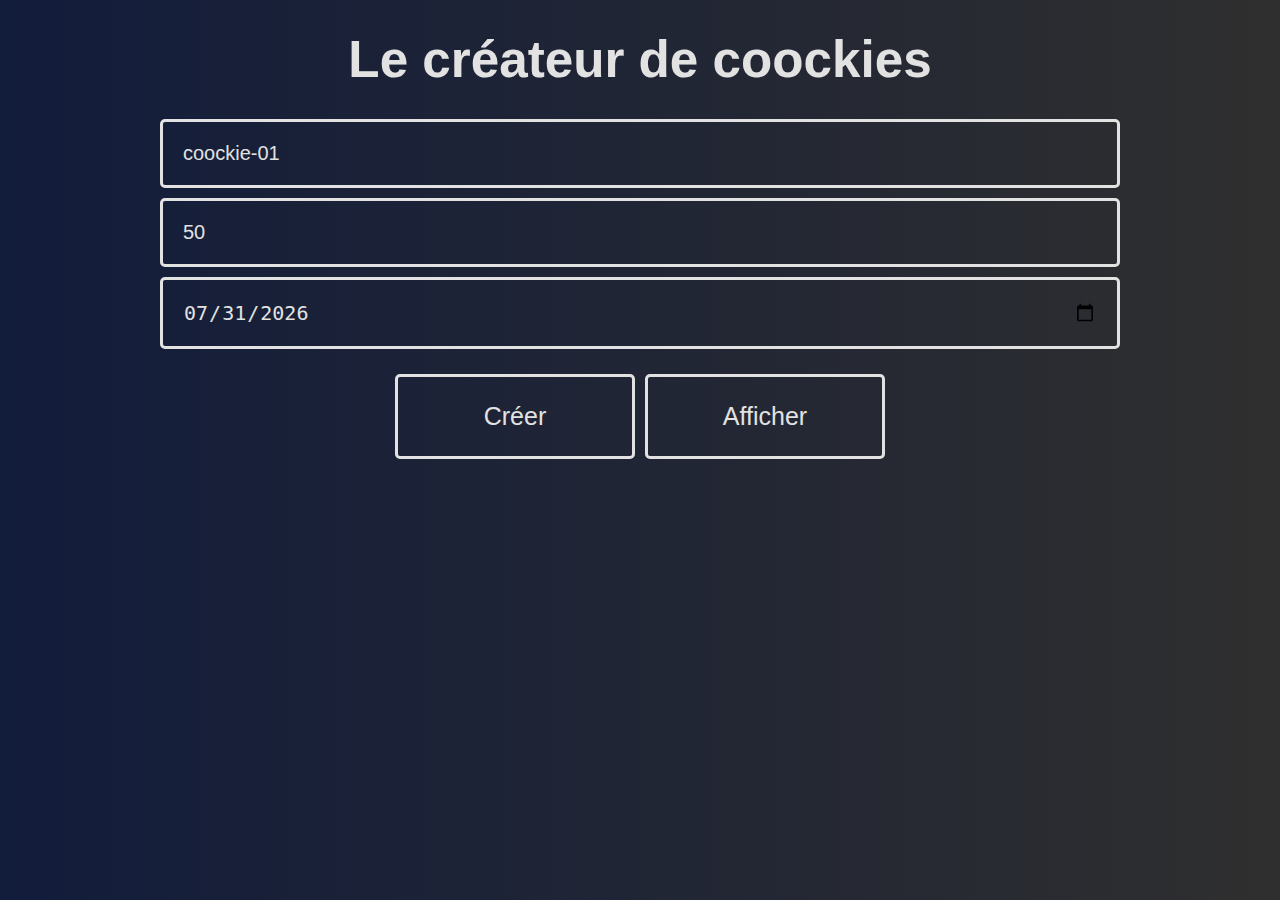
<file: Cookies/index.html>
<!doctype html>
<html lang="en">
  <head>
    <meta charset="UTF-8" />
    <meta name="viewport" content="width=device-width, initial-scale=1.0" />
    <title>Coockies are funny</title>
    <link rel="stylesheet" href="css/style.css" />
  </head>
  <body>
    <h1>Le créateur de coockies</h1>
    <input type="text" name="cookieName" value="coockie-01" />
    <input type="text" name="cookieValue" value="50" />
    <input type="date" name="cookieExpire" />

    <div class="container-btns">
      <button data-cookie="creer" class="btn1">Créer</button>
      <button data-cookie="toutAfficher" class="btn2">Afficher</button>
    </div>

    <p class="info-txt"></p>

    <ul class="affichage"></ul>

    <script type="text/javascript" src="js/script.js"></script>
  </body>
</html>
</file>
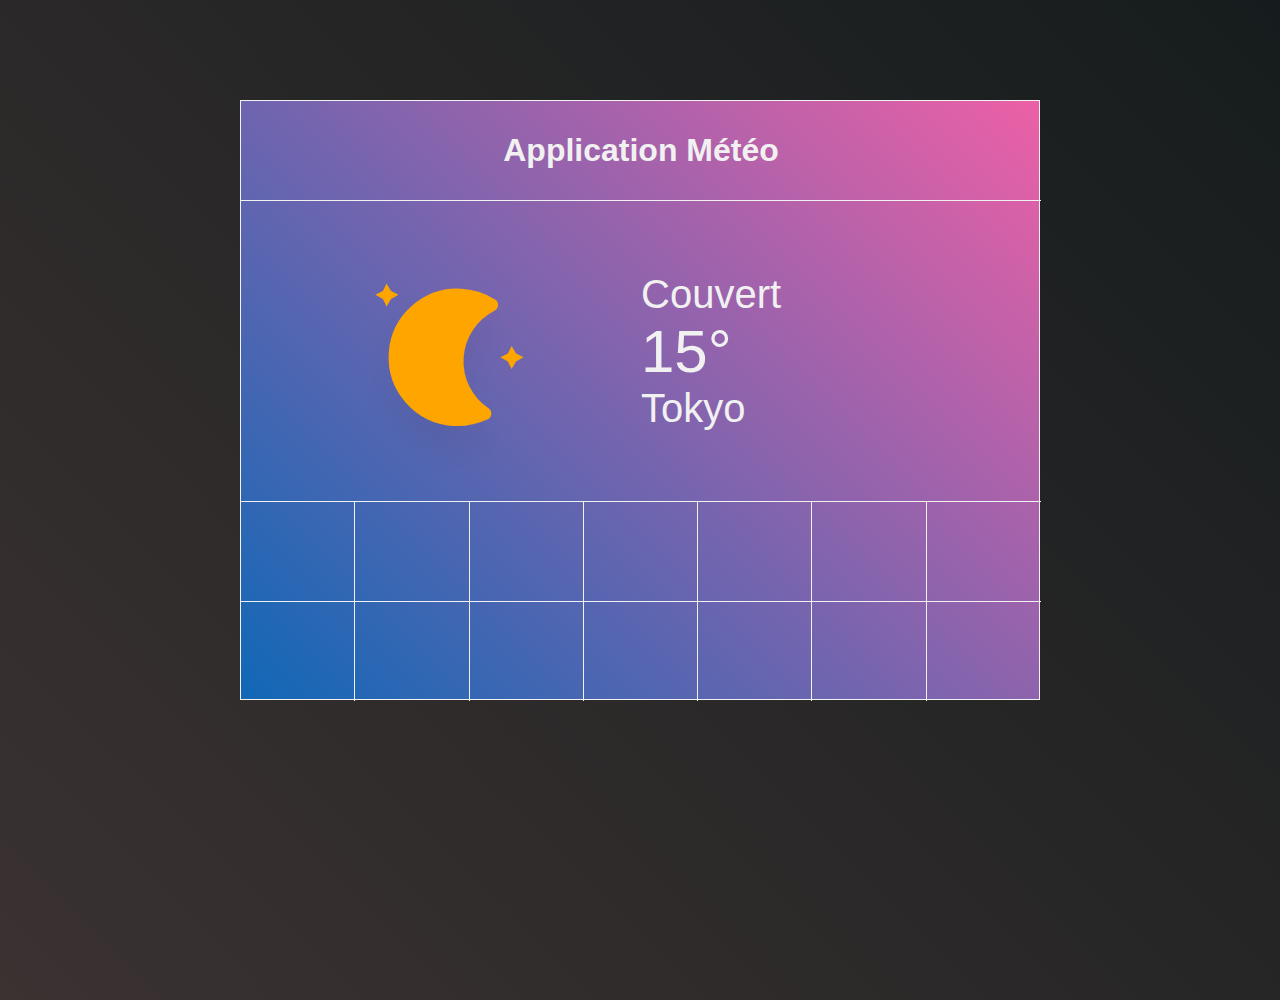
<file: Meteo/index.html>
<!doctype html>
<html lang="en">
  <head>
    <meta charset="UTF-8" />
    <meta name="viewport" content="width=device-width, initial-scale=1.0" />
    <title>Petit appli Meteo</title>
    <link rel="stylesheet" href="css/style.css" />
  </head>
  <body>
    <div class="container">
      <!-- <div class="overlay">
        <img class="char" src="res/chargement/circles.svg" alt="chargement" />
      </div> -->

      <h1>Application Météo</h1>

      <div class="bloc-logo-info">
        <div class="bloc-logo">
          <img
            src="res/nuit/01n.svg"
            type="svg"
            alt="logo"
            class="logo-meteo"
          />
        </div>

        <div class="bloc-info">
          <p class="temps">Couvert</p>
          <p class="temperature">15°</p>
          <p class="localisation">Tokyo</p>
        </div>
      </div>

      <div class="heure-bloc-prevision">
        <div class="bloc-h">
          <p class="heure-nom-prevision"></p>
          <p class="heure-prevision-valeur"></p>
        </div>
        <div class="bloc-h">
          <p class="heure-nom-prevision"></p>
          <p class="heure-prevision-valeur"></p>
        </div>
        <div class="bloc-h">
          <p class="heure-nom-prevision"></p>
          <p class="heure-prevision-valeur"></p>
        </div>
        <div class="bloc-h">
          <p class="heure-nom-prevision"></p>
          <p class="heure-prevision-valeur"></p>
        </div>
        <div class="bloc-h">
          <p class="heure-nom-prevision"></p>
          <p class="heure-prevision-valeur"></p>
        </div>
        <div class="bloc-h">
          <p class="heure-nom-prevision"></p>
          <p class="heure-prevision-valeur"></p>
        </div>
        <div class="bloc-h">
          <p class="heure-nom-prevision"></p>
          <p class="heure-prevision-valeur"></p>
        </div>
      </div>

      <div class="jour-prevision-bloc">
        <div class="bloc-j">
          <p class="jour-prevision-nom"></p>
          <p class="jour-prevision-temp"></p>
        </div>
        <div class="bloc-j">
          <p class="jour-prevision-nom"></p>
          <p class="jour-prevision-temp"></p>
        </div>
        <div class="bloc-j">
          <p class="jour-prevision-nom"></p>
          <p class="jour-prevision-temp"></p>
        </div>
        <div class="bloc-j">
          <p class="jour-prevision-nom"></p>
          <p class="jour-prevision-temp"></p>
        </div>
        <div class="bloc-j">
          <p class="jour-prevision-nom"></p>
          <p class="jour-prevision-temp"></p>
        </div>
        <div class="bloc-j">
          <p class="jour-prevision-nom"></p>
          <p class="jour-prevision-temp"></p>
        </div>
        <div class="bloc-j">
          <p class="jour-prevision-nom"></p>
          <p class="jour-prevision-temp"></p>
        </div>
      </div>
    </div>

    <script src="js/app.js"></script>
  </body>
</html>
</file>
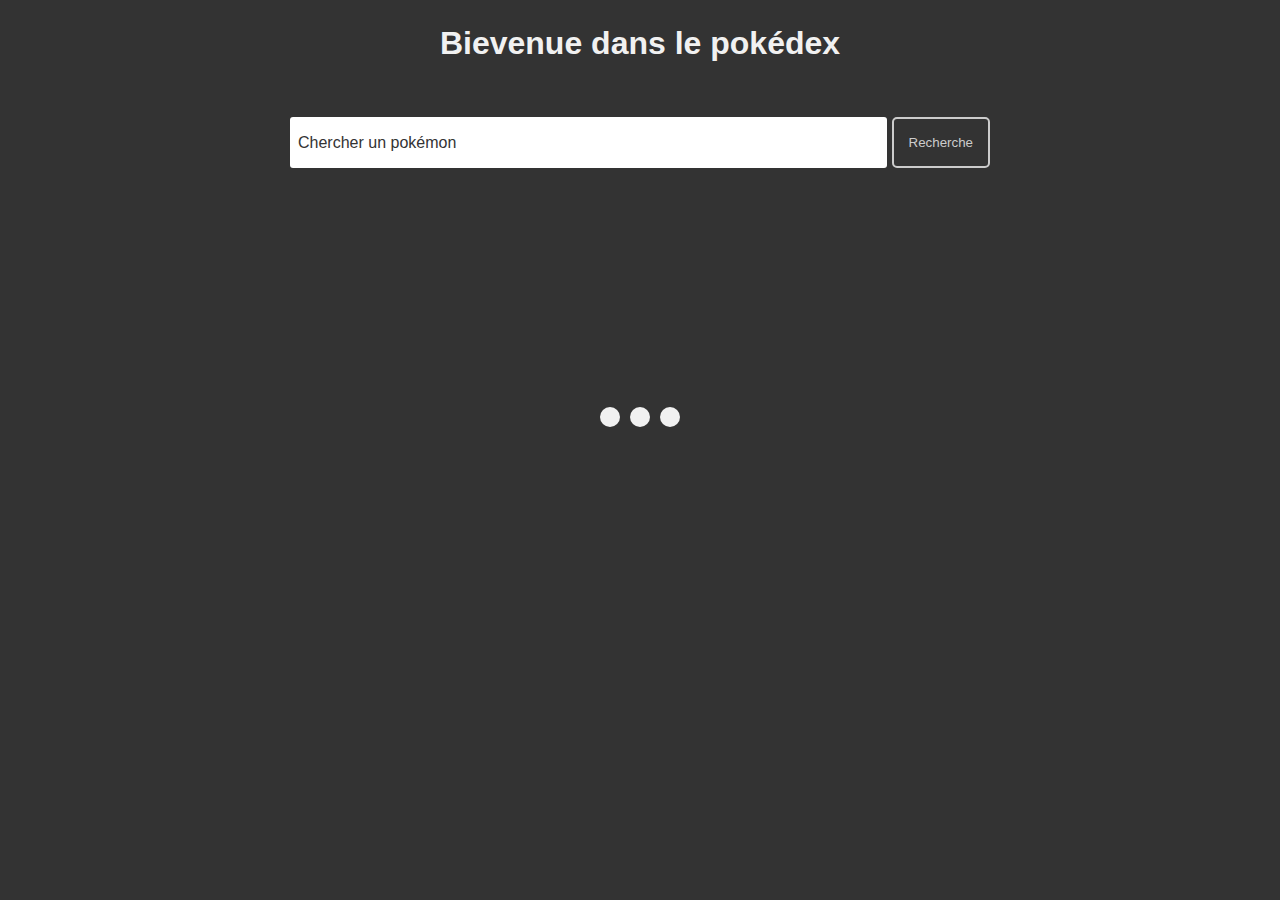
<file: Pokédex/index.html>
<!doctype html>
<html lang="fr">
  <head>
    <meta charset="UTF-8" />
    <meta name="viewport" content="width=device-width, initial-scale=1.0" />
    <title>Un pokédex</title>
    <link rel="stylesheet" href="css/style.css" />
  </head>
  <body>
    <h1>Bievenue dans le pokédex</h1>

    <form class="recherche-poke">
      <label for="recherche">Chercher un pokémon</label>
      <input type="text" name="recherche" id="recherche" />
      <button type="submit">Recherche</button>

      <div class="loader">
        <div class="point"></div>
        <div class="point"></div>
        <div class="point"></div>
      </div>
    </form>

    <div class="container">
        <ul class="liste-poke">

        </ul>
    </div>
    <script src="js/script.js"></script>
  </body>
</html>
</file>
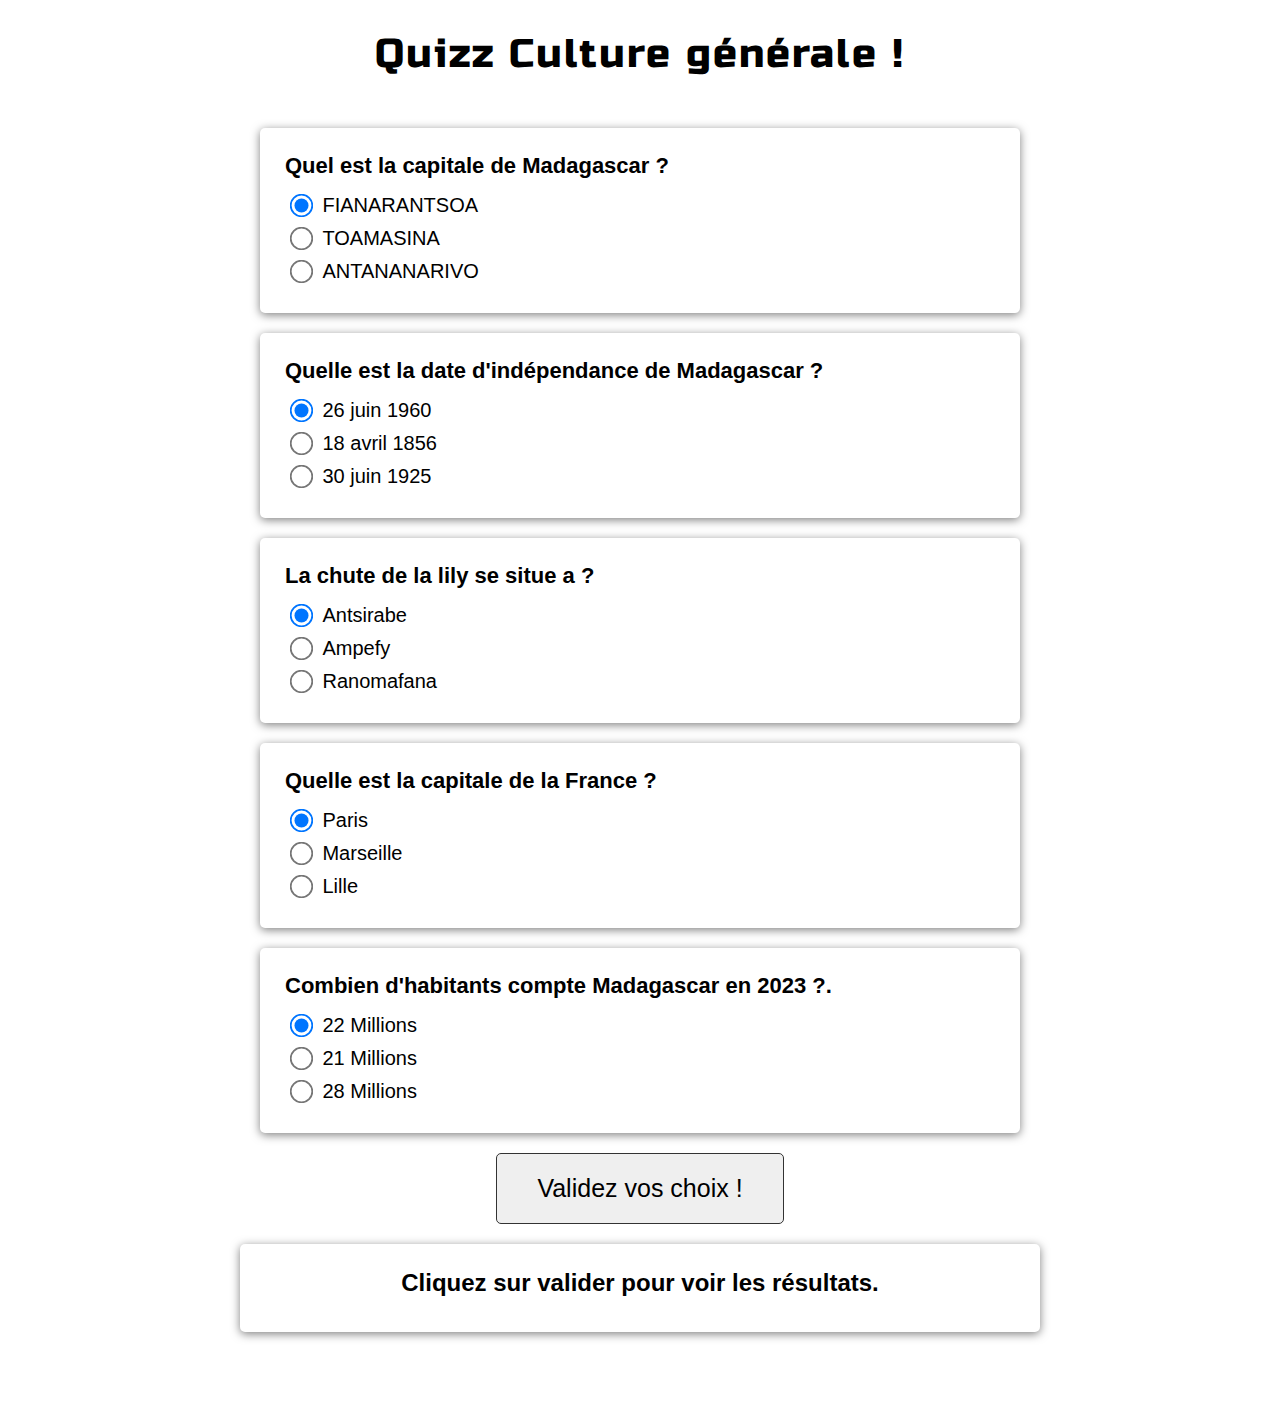
<file: quiz/index.html>
<!DOCTYPE html>
<html lang="fr">
<head>
    <meta charset="UTF-8">
    <meta name="viewport" content="width=device-width, initial-scale=1.0">
    <title>Quizz JS</title>
    <link rel="stylesheet" href="style.css">
    <link href="https://fonts.googleapis.com/css2?family=Russo+One&display=swap" rel="stylesheet">
</head>
<body>
    
  <h1>Quizz Culture générale !</h1>

  <div class="container-global">

    <form class="form-quizz">

          <div class="question-block">
            <h4>Quel est la capitale de Madagascar ? </h4>
            
            <div>
                <input type="radio" id="Clovis" name="q1" value="a"checked>
                <label for="Clovis">FIANARANTSOA</label>
            </div>
            
            <div>
                <input type="radio" id="Lincoln" name="q1" value="b">
                <label for="Lincoln">TOAMASINA</label>
            </div>
            
            <div>
                <input type="radio" id="Bonaparte" name="q1" value="c">
                <label for="Bonaparte">ANTANANARIVO</label>
            </div>
        </div>

        <div class="question-block">
            <h4>Quelle est la date d'indépendance de Madagascar ?</h4>
            <div>
                <input type="radio" id="date1" name="q2" value="a" checked>
                <label for="date1">26 juin 1960</label>
            </div>
            
            <div>
                <input type="radio" id="date2" name="q2" value="b">
                <label for="date2">18 avril 1856</label>
            </div>
            
            <div>
                <input type="radio" id="date3" name="q2" value="c">
                <label for="date3">30 juin 1925</label>
            </div>
        </div>

        <div class="question-block">
            <h4>La chute de la lily se situe a ?</h4>
            <div>
                <input type="radio" id="date4" name="q3" value="a" checked>
                <label for="date4">Antsirabe</label>
            </div>
            
            <div>
                <input type="radio" id="date5" name="q3" value="b">
                <label for="date5">Ampefy</label>
            </div>
            
            <div>
                <input type="radio" id="date6" name="q3" value="c">
                <label for="date6">Ranomafana</label>
            </div>
        </div>


        <div class="question-block">
            <h4>Quelle est la capitale de la France ?</h4>

            <div>
                <input type="radio" id="Ljubljana" name="q4" value="a" checked>
                <label for="Ljubljana">Paris</label>
            </div>
            
            <div>
                <input type="radio" id="Belgrade" name="q4" value="b">
                <label for="Belgrade">Marseille</label>
            </div>
            
            <div>
                <input type="radio" id="Bratislava" name="q4" value="c">
                <label for="Bratislava">Lille</label>
            </div>
        </div>


        <div class="question-block">
            <h4>Combien d'habitants compte Madagascar en 2023 ?.</h4>
            <div>
                <input type="radio" id="m1" name="q5" value="a"
                    checked>
                <label for="m1">22 Millions</label>
            </div>
            
            <div>
                <input type="radio" id="m2" name="q5" value="b">
                <label for="m2">21 Millions</label>
            </div>
            
            <div>
                <input type="radio" id="m3" name="q5" value="c">
                <label for="m3">28 Millions</label>
            </div>
        </div>

        <button type="submit">Validez vos choix !</button>
    </form>

    <div class="resultats">
        <h2 id="titreResultat">Cliquez sur valider pour voir les résultats.</h2>
        <p class="aide" id="aideResultat"></p>
        <p class="note" id="noteResultat"></p>
      </div>
  </div>



    <script src="app.js"></script>
</body>
</html>
</file>
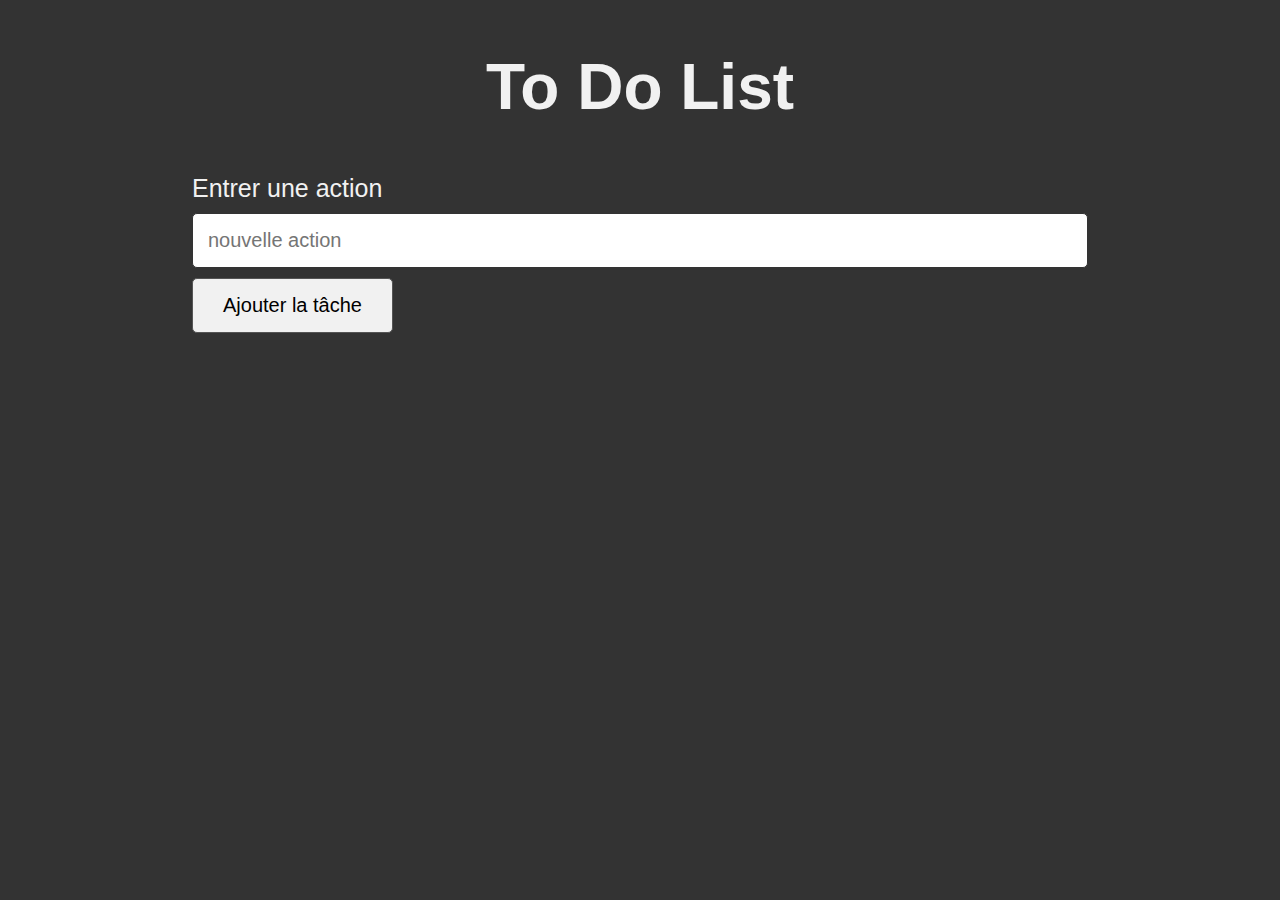
<file: ToDoList/index.html>
<!DOCTYPE html>
<html lang="en">
  <head>
    <meta charset="UTF-8" />
    <meta name="viewport" content="width=device-width, initial-scale=1.0" />
    <title>To Do List</title>
    <link rel="stylesheet" type="text/css" href="css/style.css" />
  </head>
  <body>
    <h1>To Do List</h1>

    <form action="">
      <label for="item">Entrer une action</label>
      <input id="item" type="text" placeholder="nouvelle action" />
      <button type="submit">Ajouter la tâche</button>
    </form>

    <ul class="liste">
      
    </ul>

    <script type="text/javascript" src="js/script.js"></script>
  </body>
</html>
</file>
<file: Cookies/css/style.css>
*, ::before, ::after {
    box-sizing: border-box;
    margin: 0;
    padding: 0;
}

body {
    font-family: Arial, Helvetica, sans-serif;
    background: linear-gradient(to right, #121c3b, #2f2f2f);
    color: #e2e2e2;
}

h1 {
    text-align: center;
    font-size: 4vw;
    margin: 30px 0;
}

input {
    display: block;
    margin: 10px auto;
    padding: 20px;
    font-size: 20px;
    width: 75%;
    background: transparent;
    color: #e2e2e2;
    border: solid #e2e2e2;
    border-radius: 5px;
}

input:focus {
    box-shadow: 0px 0px 2px 2px rgba(255, 255, 255, .4);
}

button {
    display: block;
    width: 300px;
    font-size: 25px;
    padding: 25px;
    margin: 5px;
    background: transparent;
    border: solid #e2e2e2;
    border-radius: 5px;
    color: #e2e2e2;
}

button:nth-child(1) {
    animation: idle 2.5s alternate infinite;
}

button:hover {
    color: #121c3b;
    cursor: pointer;
    background: #e2e2e2;
    transition: .3s;
    animation: bounce .3s;
}

@keyframes bounce {
    0% {}
    50% {
        transform: scale(1.03);
    }
    100% {
        transform: scale(1.01);
    }
}

@keyframes idle {
    0% {
        transform: matrix(1, 0, 0, 1, 0, 0);
    }
    93% {
        transform: matrix(1, 0, 0, 1, 0, 0);
    }
    95% {
        transform: matrix(1.03, -0.03, 0.03, 1.03, 0, 0);
    }
    97% {
        transform: matrix(1.03, 0.03, -0.03, 1.03, 0, 0);
    }
}

.affichage {
    list-style-type: none;
    margin: 0 auto;
    width: 75%;
    padding: 15px;
    font-size: 40px;
}

.info-txt {
    margin: 10px auto;
    padding: 20px;
    font-size: 20px;
    width: 75%;
}

.container-btns {
    width: 500px;
    display: flex;
    margin: auto;
    margin-top: 20px;
}
</file>
<file: Meteo/css/style.css>
*, ::before, ::after {
    box-sizing: border-box;
    margin: 0;
    padding: 0;
}

body {
    font-family: Arial, Helvetica, sans-serif;
    color: #f1f1f1;
    background: linear-gradient(45deg, rgb(59, 50, 50), rgb(22, 28, 29));
    height: 100vh;
}

.container {
    width: 800px;
    height: 600px;
    background: linear-gradient(45deg, #1068b6, #ec60a6);
    display: grid;
    grid-template: 100px 300px 100px 100px / repeat(8, 100px);
    margin: 100px auto 0;
    position: relative;
    border: 1px solid #f1f1f1;
}

h1 {
    grid-area: 1 / 1 / 2 / -1;
    display: flex;
    justify-content: center;
    align-items: center;
    border-bottom: 1px solid #f1f1f1;
}

.bloc-logo-info {
    grid-area: 2 / 1 / 3 / -1;
    display: flex;
    justify-content: center;
    align-items: center;
}

.bloc-logo {
    width: 50%;
}

.bloc-logo img {
    width: 100%;
    height: auto;
}

.bloc-info {
    width: 50%;
}

.bloc-info .temps {
    font-size: 40px;
}

.bloc-info .temps::first-letter {
    text-transform: capitalize;
}

.bloc-info .temperature {
    font-size: 60px;
}

.bloc-info .localisation {
    font-size: 40px;
    word-wrap: break-word;
}

.heure-bloc-prevision {
    grid-area: 3 / 1 / 4 / -1;
}

.jour-prevision-bloc {
    grid-area: 4 / 1 / 5 / -1;
}

.heure-bloc-prevision, .jour-prevision-bloc {
    display: grid;
    grid-template: 100px / repeat(7, 1fr);
}

.bloc-h, .bloc-j {
    display: flex;
    justify-content: center;
    align-items: center;
    flex-direction: column;
    border-top: 1px solid #f1f1f1;
    font-size: 21px;
}

.bloc-h:not(:last-child), .bloc-j:not(:last-child) {
    border-right: 1px solid #f1f1f1;
}

.bloc-h p, .bloc-j p {
    margin: 5px;
}

.overlay {
    position: absolute;
    width: 100%;
    height: 100%;
    background: linear-gradient(45deg, rgb(59, 50, 50), rgb(22, 28, 29));
    transition: opacity 1.1s ease-out;
    z-index: 1000;
}

.overlay img.char {
    width: 150px;
    position: absolute;
    top: 50%;
    left: 50%;
    transform: translate(-50%, -50%);
}

.disparition {
    opacity: 0;
}
</file>
<file: Pokédex/css/style.css>
*, ::before, ::after {
    box-sizing: border-box;
    margin: 0;
    padding: 0;
}

body {
    font-family: Arial, Helvetica, sans-serif;
    background: #333;
    color: #333;
}

h1 {
    text-align: center;
    padding: 25px 0;
    color: #f1f1f1;
}

.recherche-poke {
    max-width: 700px;
    width: 70%;
    min-width: 450px;
    margin: 30px auto;
    position: relative;
    display: flex;
}

.recherche-poke input {
    width: 100%;
    padding: 15px;
    border: none;
    outline: none;
    border-radius: 3px;
    font-size: 18px;
}

.recherche-poke label {
    position: absolute;
    color: #333;
    top: 50%;
    transform: translateY(-50%);
    padding-left: 8px;
    transition: all 0.3s ease-in;
}

.recherche-poke button {
    margin-left: 5px;
    padding: 15px;
    border: #cccccc 2px solid;
    border-radius: 5px;
    background: transparent;
    color: #cccccc;
}

.recherche-poke button:hover {
    cursor: pointer;
    background: #ccc;
    color: #333;
    transition: .8s;
    animation: bounce .3s;
}

@keyframes bounce {
    50% {transform: scale(1.07);}
    100% {transform: scale(1);}
}

.recherche-poke:focus-within label,
.recherche-poke.active-input label {
    top: -15px;
    padding-left: 5px;
    color: #f1f1f1;
}

.container {
    width: 70%;
    max-width: 1100px;
    height: auto;
    margin: 0 auto;
}

ul {
    list-style-type: none;
    display: flex;
    justify-content: center;
    align-items: center;
    flex-wrap: wrap;
}

.liste-poke li {
    width: 250px;
    height: auto;
    padding: 15px;
    margin: 5px;
    display: flex;
    justify-content: center;
    align-items: center;
    flex-direction: column;
}

.liste-poke h5 {
    font-size: 19px;
}

.liste-poke p {
    font-size: 18px;
}

.hoverableCarte:hover {
    animation: bouncee .3s;
    transform: scale(1.03);
}

@keyframes bouncee {
    50% {transform: scale(1.07);}
    100% {transform: scale(1.03);}
}

.loader {
    position: absolute;
    top: 250px;
    left: 50%;
    transform: translateX(-50%);
    width: 200px;
    height: 100px;
    display: flex;
    justify-content: center;
    align-items: center;
}

.point {
    margin: 0 5px;
    width: 20px;
    height: 20px;
    border-radius: 50%;
    background: #f1f1f1;
    animation: monte 0.3s alternate infinite;
}

.point:nth-child(1) {
    animation-delay: 0.1s;
}
.point:nth-child(3) {
    animation-delay: 0.2s;
}
.point:nth-child(3) {
    animation-delay: 0.3s;
}

@keyframes monte {
    100% {
        transform: translateY(-20px);
    }
}
</file>
<file: quiz/style.css>
*, ::before, ::after {
    box-sizing: border-box;
    margin: 0;
    padding: 0;
}

body {
    font-family: Arial, Helvetica, sans-serif;
}

h1 {
    font-family: Russo One, Arial;
    font-weight: lighter;
    letter-spacing: 2px;
    text-align: center;
    padding: 30px 0;
    font-size: 40px;
}
.container-global {
    width: 70%;
    max-width: 800px;
    margin: 0 auto;
    height: auto;
    /* background: pink; */
}
.question-block {
    padding: 15px 25px 25px;
    margin: 20px;
    border-radius: 5px;
    box-shadow: 0 2px 10px rgba(0,0,0,0.5);
}

.question-block h4 {
    padding: 10px 0;
    font-size: 22px;
}

.question-block label {
    font-size: 20px;
}

.question-block input[type='radio'] {
    transform: scale(1.8);
    margin: 10px;
}

.resultats {
    padding: 25px;
    margin: 10px 0px 70px;
    border-radius: 5px;
    box-shadow: 0 2px 10px rgba(0,0,0,0.5);
}
.resultats h2 {
    text-align: center;
}
.aide {
    text-align: center;
    font-size: 20px;
    margin-top: 10px;
}
.note {
    text-align: center;
    font-size: 25px;
    margin-top: 10px;
}

form button {
    border: none;
    outline: none;
    border: 1px solid #333;
    border-radius: 5px;
    display: block;
    margin: 20px auto;
    padding: 20px 40px;
    cursor: pointer;
    font-size: 25px;
    transition: background-color 0.2s ease-in-out;
}

form button:hover {
    background-color: lightblue;
}

.echec {
    animation: echec 0.3s ease-in-out;
}

@keyframes echec {
    0% {
        transform: translateX(0px);
    }
    33% {
        transform: translateX(5px);
    }
    66% {
        transform: translateX(-5px);
    }
    100% {
        transform: translateX(0px);
    }
}
</file>
<file: ToDoList/css/style.css>
*,
::before,
::after {
  box-sizing: border-box;
  margin: 0;
  padding: 0;
}

body {
  background: #333;
  color: #f1f1f1;
  font-family: Arial, Helvetica, sans-serif;
}

h1 {
  text-align: center;
  font-size: 5vw;
  margin: 50px 0;
}

form {
  display: block;
  margin: 0 auto;
  width: 70%;
  max-width: 1200px;
  min-width: 400px;
}

form label {
  display: block;
  font-size: 25px;
}

form input {
  width: 100%;
  padding: 15px;
  font-size: 20px;
  margin: 10px 0;
  border: none;
  border-radius: 5px;
  border: 1px solid #333;
}

form input:focus {
  box-shadow: 0 0 2px 2px rgba(255, 255, 255, .4);
}

form button {
  padding: 15px 30px;
  font-size: 20px;
  background: #f1f1f1;
  border: 1px solid #555;
  border-radius: 5px;
}

form button:hover {
  background-color: transparent;
  color: #f1f1f1;
  cursor: pointer;
  border: 1px solid #f1f1f1;
  transition: .5s;
  box-shadow: 0 0 2px 2px rgba(255, 255, 255, .4);
}

.liste {
  list-style-type: none;
  margin: 20px auto 0;
  width: 70%;
  max-width: 1200px;
  min-width: 400px;
}

li {
    font-size: 20px;
    width: 100%;
    background: #f1f1f1;
    display: flex;
    align-items: center;
    padding: 5px;
    color: #333;
    margin: 5px 0;
    border-radius: 5px;
}

li:hover {
    box-shadow: 0 0 2px 2px rgba(255, 255, 255, .4);
}

li input {
    width: 40px;
    height: 40px;
    margin-left: 15px;
}

li button {
    margin-left: auto;
    padding: 5px;
    background: #333;
    border: none;
    border-radius: 5px;
}

li button:hover {
    box-shadow: 0 0 2px 2px rgba(255, 50, 50, .8);
    cursor: pointer;
    transition: .3s;
}

button img {
    width: 40px;
    pointer-events: none;
}

li span {
    font-size: 25px;
    margin-left: 20px;
}

li.finDeTache span {
    text-decoration: line-through;
}
</file>
